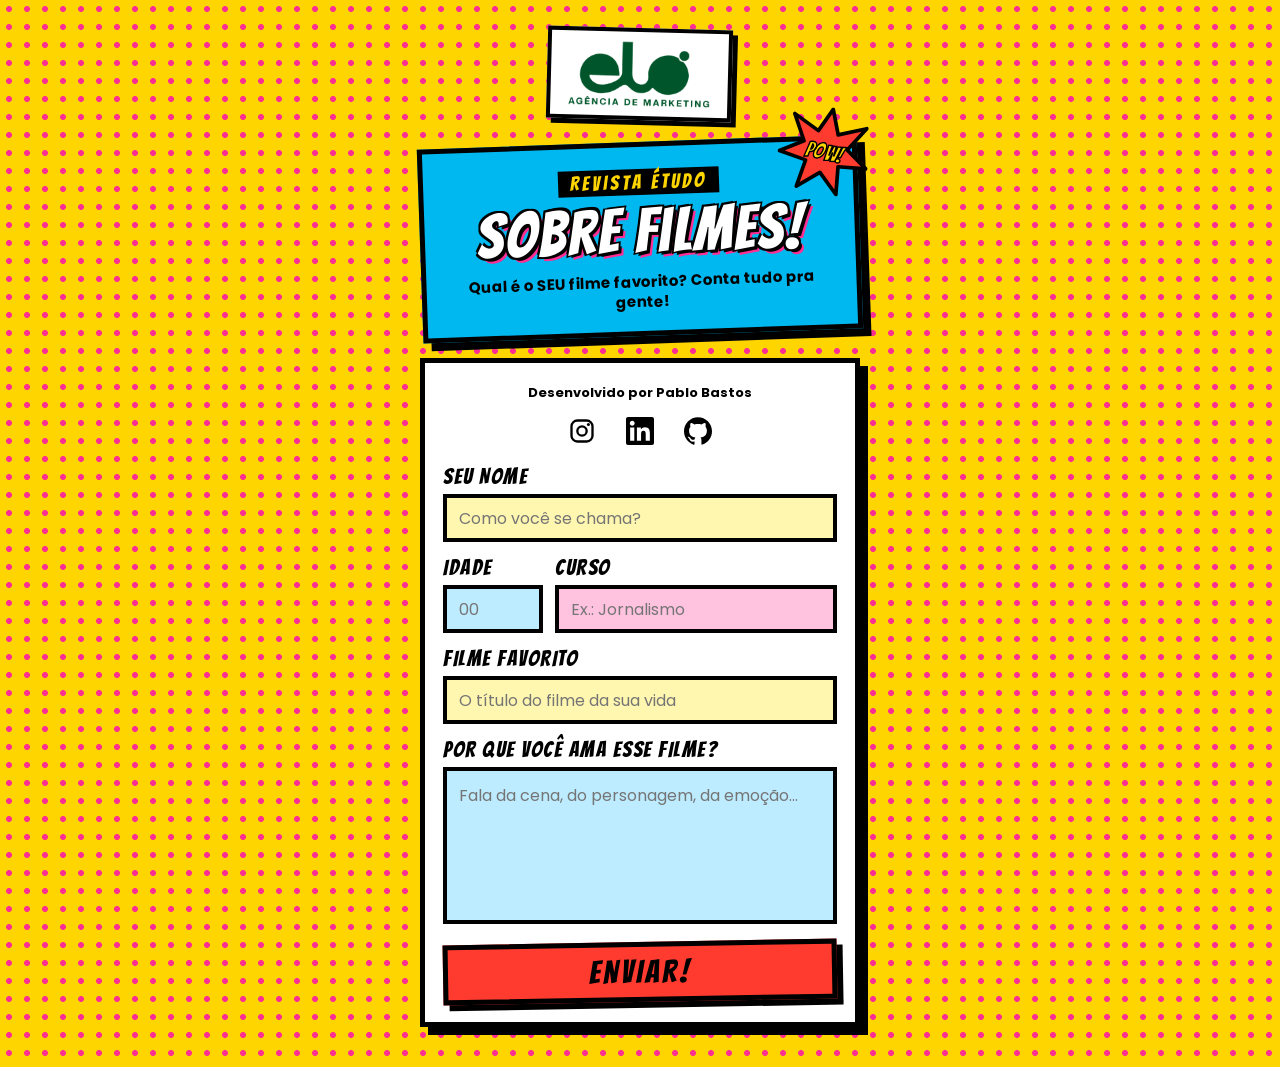
<file: index.html>
<!doctype html>
<html lang="pt-BR">
<head>
<meta charset="utf-8">
<meta name="viewport" content="width=device-width,initial-scale=1">
<title>Cinema Pop – Conte seu filme favorito</title>
<link rel="preconnect" href="https://fonts.googleapis.com">
<link href="https://fonts.googleapis.com/css2?family=Bangers&family=Poppins:wght@500;700&display=swap" rel="stylesheet">
<link rel="stylesheet" href="style.css">
</head>
<body>
<main class="wrap">
  <div class="logo"><img src="logo.png" alt="elo – Agência de Marketing"></div>

  <header class="hero">
    <svg class="pow" aria-hidden="true" width="92" height="92" viewBox="0 0 100 100"><polygon points="50,2 61,28 90,15 74,42 98,58 68,62 72,92 50,72 28,92 32,62 2,58 26,42 10,15 39,28" fill="#FF3B30" stroke="#000" stroke-width="4" stroke-linejoin="round"/><text x="50" y="58" text-anchor="middle" font-family="Bangers,sans-serif" font-size="24" fill="#FFD500" stroke="#000" stroke-width="1.5">POW!</text></svg>
    <div class="tag">Revista ÉTUDO</div>
    <h1>Sobre filmes!</h1>
    <p>Qual é o SEU filme favorito? Conta tudo pra gente!</p>
  </header>

  <form id="form" class="card" novalidate>
    <div class="credit">
      <span>Desenvolvido por Pablo Bastos</span>
      <div class="social">
        <a href="https://www.instagram.com/pablobastos__" target="_blank" rel="noopener" aria-label="Instagram do Pablo Bastos"><svg viewBox="0 0 24 24" width="28" height="28" aria-hidden="true"><rect x="3" y="3" width="18" height="18" rx="5" fill="none" stroke="currentColor" stroke-width="2"/><circle cx="12" cy="12" r="4" fill="none" stroke="currentColor" stroke-width="2"/><circle cx="17.5" cy="6.5" r="1.3" fill="currentColor"/></svg></a>
        <a href="https://www.linkedin.com/in/bastospablo" target="_blank" rel="noopener" aria-label="LinkedIn do Pablo Bastos"><svg viewBox="0 0 24 24" width="28" height="28" aria-hidden="true" fill="currentColor"><path d="M20.447 20.452h-3.554v-5.569c0-1.328-.027-3.037-1.852-3.037-1.853 0-2.136 1.445-2.136 2.939v5.667H9.351V9h3.414v1.561h.046c.477-.9 1.637-1.85 3.37-1.85 3.601 0 4.267 2.37 4.267 5.455v6.286zM5.337 7.433c-1.144 0-2.063-.926-2.063-2.065 0-1.138.92-2.063 2.063-2.063 1.14 0 2.064.925 2.064 2.063 0 1.139-.925 2.065-2.064 2.065zm1.782 13.019H3.555V9h3.564v11.452zM22.225 0H1.771C.792 0 0 .774 0 1.729v20.542C0 23.227.792 24 1.771 24h20.451C23.2 24 24 23.227 24 22.271V1.729C24 .774 23.2 0 22.222 0h.003z"/></svg></a>
        <a href="https://github.com/PabloBastos" target="_blank" rel="noopener" aria-label="GitHub do Pablo Bastos"><svg viewBox="0 0 24 24" width="28" height="28" aria-hidden="true" fill="currentColor"><path d="M12 .297c-6.63 0-12 5.373-12 12 0 5.303 3.438 9.8 8.205 11.385.6.113.82-.258.82-.577 0-.285-.01-1.04-.015-2.04-3.338.724-4.042-1.61-4.042-1.61C4.422 18.07 3.633 17.7 3.633 17.7c-1.087-.744.084-.729.084-.729 1.205.084 1.838 1.236 1.838 1.236 1.07 1.835 2.809 1.305 3.495.998.108-.776.417-1.305.76-1.605-2.665-.3-5.466-1.332-5.466-5.93 0-1.31.465-2.38 1.235-3.22-.135-.303-.54-1.523.105-3.176 0 0 1.005-.322 3.3 1.23.96-.267 1.98-.399 3-.405 1.02.006 2.04.138 3 .405 2.28-1.552 3.285-1.23 3.285-1.23.645 1.653.24 2.873.12 3.176.765.84 1.23 1.91 1.23 3.22 0 4.61-2.805 5.625-5.475 5.92.42.36.81 1.096.81 2.22 0 1.606-.015 2.896-.015 3.286 0 .315.21.69.825.57C20.565 22.092 24 17.592 24 12.297c0-6.627-5.373-12-12-12"/></svg></a>
      </div>
    </div>
    <div class="f"><label for="nome">SEU NOME</label>
      <input id="nome" name="nome" type="text" maxlength="80" required autocomplete="given-name" placeholder="Como você se chama?" style="background:#FFF7B0"></div>
    <div class="row">
      <div class="f" style="width:100px"><label for="idade">IDADE</label>
        <input id="idade" name="idade" type="number" inputmode="numeric" min="1" max="120" required placeholder="00" style="background:#BDEBFF"></div>
      <div class="f" style="flex:1"><label for="curso">CURSO</label>
        <input id="curso" name="curso" type="text" maxlength="80" required placeholder="Ex.: Jornalismo" style="background:#FFC2DF"></div>
    </div>
    <div class="f"><label for="filme">FILME FAVORITO</label>
      <input id="filme" name="filme" type="text" maxlength="120" required placeholder="O título do filme da sua vida" style="background:#FFF7B0"></div>
    <div class="f"><label for="descricao">POR QUE VOCÊ AMA ESSE FILME?</label>
      <textarea id="descricao" name="descricao" rows="5" maxlength="1000" required placeholder="Fala da cena, do personagem, da emoção..." style="background:#BDEBFF"></textarea></div>
    <p id="erro" class="msg err hidden" role="alert"></p>
    <button id="enviar" class="btn" type="submit">ENVIAR!</button>
  </form>

  <section id="ok" class="card ok hidden" aria-live="polite">
    <h2>VALEU!</h2>
    <p class="msg">Sua resposta foi enviada. Que filme bom!</p>
    <button id="outra" class="btn" type="button" style="width:100%">ENVIAR OUTRA</button>
  </section>
</main>
<script src="config.js"></script>
<script src="api.js"></script>
<script>
const $ = id => document.getElementById(id);
$('form').addEventListener('submit', async e => {
  e.preventDefault();
  const erro = $('erro'); erro.classList.add('hidden');
  const d = {nome: $('nome').value.trim(), idade: parseInt($('idade').value, 10), curso: $('curso').value.trim(), filme: $('filme').value.trim(), descricao: $('descricao').value.trim()};
  if (!d.nome || !d.curso || !d.filme || !d.descricao || !(d.idade >= 1 && d.idade <= 120)) {
    erro.textContent = 'Preencha todos os campos, ok?'; erro.classList.remove('hidden'); return;
  }
  $('enviar').disabled = true; $('enviar').textContent = 'ENVIANDO...';
  try {
    await enviarResposta(d);
    $('form').classList.add('hidden'); $('ok').classList.remove('hidden'); $('form').reset();
  } catch (err) {
    erro.textContent = 'Ops, não deu pra enviar. Tente de novo!'; erro.classList.remove('hidden');
  } finally { $('enviar').disabled = false; $('enviar').textContent = 'ENVIAR!'; }
});
$('outra').addEventListener('click', () => { $('ok').classList.add('hidden'); $('form').classList.remove('hidden'); $('nome').focus(); });
</script>
</body>
</html>
</file>
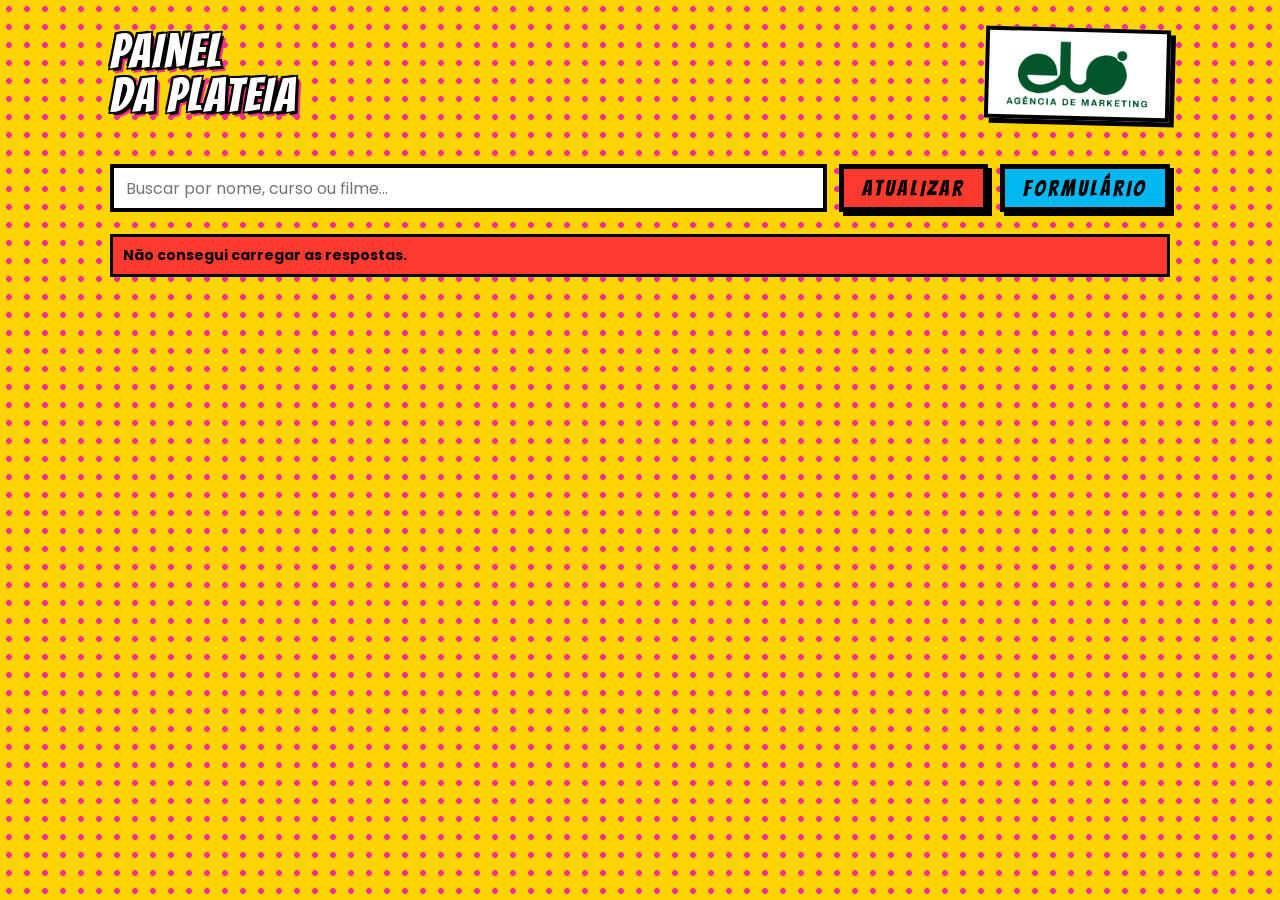
<file: respostas.html>
<!doctype html>
<html lang="pt-BR">
<head>
<meta charset="utf-8">
<meta name="viewport" content="width=device-width,initial-scale=1">
<title>Cinema Pop – Painel de respostas</title>
<link rel="preconnect" href="https://fonts.googleapis.com">
<link href="https://fonts.googleapis.com/css2?family=Bangers&family=Poppins:wght@500;700&display=swap" rel="stylesheet">
<link rel="stylesheet" href="style.css">
</head>
<body>
<main class="wrap wide">
  <div class="top">
    <h1>PAINEL<br>DA PLATEIA</h1>
    <div class="logo"><img src="logo.png" alt="elo – Agência de Marketing"></div>
  </div>
  <div id="demo" class="demo hidden">MODO DEMO: mostrando só as respostas enviadas neste navegador. Configure o config.js para ver as de todo mundo.</div>
  <div class="stats" id="stats" aria-live="polite"></div>
  <div class="tools">
    <input id="busca" type="search" placeholder="Buscar por nome, curso ou filme..." aria-label="Buscar respostas">
    <button id="atualizar" class="btn" type="button">ATUALIZAR</button>
    <a class="btn" href="index.html" style="background:var(--c)">FORMULÁRIO</a>
  </div>
  <p id="erro" class="msg err hidden" role="alert"></p>
  <section id="grid" class="grid" aria-live="polite"></section>
</main>
<script src="config.js"></script>
<script src="api.js"></script>
<script>
const $ = id => document.getElementById(id);
const CORES = ['#00B8F0','#FF8FC8','#FFFFFF','#BDEBFF','#FFF7B0'];
let dados = [];
if (DEMO) $('demo').classList.remove('hidden');
function el(tag, cls, txt) { const e = document.createElement(tag); if (cls) e.className = cls; if (txt != null) e.textContent = txt; return e; }
function render() {
  const q = $('busca').value.trim().toLowerCase();
  const lista = dados.filter(r => !q || [r.nome, r.curso, r.filme, r.descricao].join(' ').toLowerCase().includes(q));
  const grid = $('grid'); grid.replaceChildren();
  if (!lista.length) { grid.append(el('div', 'empty', dados.length ? 'Nada encontrado.' : 'Ainda não chegou nenhuma resposta...')); }
  lista.forEach((r, i) => {
    const c = el('article', 'resp'); c.style.background = CORES[i % CORES.length];
    c.append(el('h3', '', r.filme), el('div', 'who', r.nome + ' · ' + r.idade + ' anos · ' + r.curso), el('p', '', r.descricao));
    grid.append(c);
  });
  const cont = {};
  dados.forEach(r => { const k = r.filme.trim().toLowerCase(); cont[k] = cont[k] || {n: 0, t: r.filme.trim()}; cont[k].n++; });
  const top = Object.values(cont).sort((a, b) => b.n - a.n)[0];
  const s = $('stats'); s.replaceChildren();
  const a = el('div', 'chip'); a.append(el('b', '', String(dados.length)), document.createTextNode('respostas')); s.append(a);
  if (top && top.n > 1) { const b = el('div', 'chip'); b.append(el('b', '', top.n + 'x'), document.createTextNode('mais citado: ' + top.t)); s.append(b); }
}
async function carregar() {
  try { dados = await listarRespostas(); $('erro').classList.add('hidden'); render(); }
  catch (e) { $('erro').textContent = 'Não consegui carregar as respostas.'; $('erro').classList.remove('hidden'); }
}
$('busca').addEventListener('input', render);
$('atualizar').addEventListener('click', carregar);
carregar(); setInterval(carregar, 10000);
</script>
</body>
</html>
</file>
<file: style.css>
:root {
    --y: #FFD500;
    --m: #FF2E93;
    --c: #00B8F0;
    --r: #FF3B30;
    --k: #000;
    --g: #00562A
}

* {
    box-sizing: border-box
}

body {
    margin: 0;
    min-height: 100vh;
    font-family: 'Poppins', sans-serif;
    color: #000;
    background-color: var(--y);
    background-image: radial-gradient(var(--m) 22%, transparent 24%);
    background-size: 18px 18px
}

.wrap {
    max-width: 480px;
    margin: 0 auto;
    padding: 28px 20px 40px;
    display: flex;
    flex-direction: column;
    gap: 22px
}

.bang {
    font-family: 'Bangers', sans-serif;
    font-weight: 400;
    letter-spacing: 1.5px
}

.logo {
    align-self: center;
    background: #fff;
    border: 4px solid #000;
    box-shadow: 5px 5px 0 #000;
    padding: 10px 18px;
    transform: rotate(1.5deg);
    display: flex;
    flex-direction: column;
    align-items: center;
    gap: 4px
}

.logo img {
    display: block;
    height: 64px;
    width: auto
}

.logo small {
    font-size: 10px;
    font-weight: 700;
    letter-spacing: 2px;
    text-transform: uppercase
}

.hero {
    position: relative;
    background: var(--c);
    border: 5px solid #000;
    box-shadow: 8px 8px 0 #000;
    padding: 22px 16px 20px;
    text-align: center;
    transform: rotate(-2deg)
}

.tag {
    font-family: 'Bangers', sans-serif;
    font-size: 20px;
    letter-spacing: 3px;
    background: #000;
    color: var(--y);
    display: inline-block;
    padding: 2px 12px;
    margin-bottom: 8px
}

h1 {
    margin: 0;
    font-family: 'Bangers', sans-serif;
    font-weight: 400;
    font-size: 62px;
    line-height: .92;
    letter-spacing: 2px;
    color: #fff;
    text-shadow: 3px 3px 0 #000, -2px -2px 0 #000, 2px -2px 0 #000, -2px 2px 0 #000, 5px 5px 0 var(--m)
}

.hero p {
    margin: 12px 0 0;
    font-weight: 700;
    font-size: 15px;
    line-height: 1.3
}

.pow {
    position: absolute;
    top: -34px;
    right: -18px;
    transform: rotate(14deg)
}

.card {
    background: #fff;
    border: 5px solid #000;
    box-shadow: 8px 8px 0 #000;
    padding: 20px 18px;
    display: flex;
    flex-direction: column;
    gap: 14px
}

.f {
    display: flex;
    flex-direction: column;
    gap: 6px
}

.row {
    display: flex;
    gap: 12px
}

label {
    font-family: 'Bangers', sans-serif;
    font-size: 22px;
    letter-spacing: 1.5px
}

input,
textarea {
    font-family: inherit;
    font-size: 16px;
    border: 4px solid #000;
    padding: 0 12px;
    width: 100%;
    border-radius: 0
}

input {
    height: 48px
}

textarea {
    padding: 12px;
    resize: none
}

input:focus,
textarea:focus,
button:focus-visible,
a:focus-visible {
    outline: 4px solid var(--r);
    outline-offset: 2px
}

.btn {
    height: 60px;
    border: 5px solid #000;
    background: var(--r);
    color: #000;
    font-family: 'Bangers', sans-serif;
    font-size: 32px;
    letter-spacing: 3px;
    box-shadow: 6px 6px 0 #000;
    cursor: pointer;
    margin-top: 4px;
    transform: rotate(-1deg);
    display: flex;
    align-items: center;
    justify-content: center;
    text-decoration: none
}

.btn:active {
    transform: translate(3px, 3px) rotate(-1deg);
    box-shadow: 3px 3px 0 #000
}

.btn:disabled {
    opacity: .6
}

.msg {
    font-weight: 700;
    font-size: 14px;
    margin: 0
}

.err {
    background: var(--r);
    border: 3px solid #000;
    padding: 8px 10px
}

.demo {
    background: #fff;
    border: 3px dashed #000;
    padding: 8px 10px;
    font-size: 12px;
    font-weight: 700
}

.ok {
    text-align: center;
    align-items: center
}

.ok h2 {
    margin: 0;
    font-family: 'Bangers', sans-serif;
    font-weight: 400;
    font-size: 44px;
    letter-spacing: 2px;
    color: var(--m);
    text-shadow: 2px 2px 0 #000
}

.hidden {
    display: none !important
}

/* painel */
.wide {
    max-width: 1100px
}

.top {
    display: flex;
    flex-wrap: wrap;
    gap: 16px;
    align-items: center;
    justify-content: space-between
}

.top h1 {
    font-size: 48px
}

.stats {
    display: flex;
    flex-wrap: wrap;
    gap: 10px
}

.chip {
    background: #fff;
    border: 4px solid #000;
    box-shadow: 4px 4px 0 #000;
    padding: 6px 12px;
    font-weight: 700;
    font-size: 14px
}

.chip b {
    font-family: 'Bangers', sans-serif;
    font-size: 24px;
    font-weight: 400;
    letter-spacing: 1px;
    margin-right: 4px
}

.tools {
    display: flex;
    gap: 12px;
    flex-wrap: wrap
}

.tools input {
    flex: 1;
    min-width: 200px;
    background: #fff
}

.tools .btn {
    height: 48px;
    font-size: 22px;
    padding: 0 18px;
    margin: 0;
    transform: none;
    box-shadow: 4px 4px 0 #000
}

.grid {
    display: grid;
    grid-template-columns: repeat(auto-fill, minmax(280px, 1fr));
    gap: 22px
}

.resp {
    border: 5px solid #000;
    box-shadow: 7px 7px 0 #000;
    padding: 16px;
    display: flex;
    flex-direction: column;
    gap: 8px
}

.resp h3 {
    margin: 0;
    font-family: 'Bangers', sans-serif;
    font-weight: 400;
    font-size: 30px;
    letter-spacing: 1.5px;
    line-height: 1
}

.resp .who {
    font-weight: 700;
    font-size: 13px
}

.resp p {
    margin: 0;
    font-size: 15px;
    line-height: 1.4;
    word-break: break-word
}

.empty {
    background: #fff;
    border: 5px solid #000;
    padding: 24px;
    text-align: center;
    font-weight: 700;
    grid-column: 1/-1
}

.credit {
    display: flex;
    flex-direction: column;
    align-items: center;
    gap: 8px;
    font-weight: 700;
    font-size: 13px
}

.social {
    display: flex;
    gap: 18px
}

.social a {
    color: #000;
    display: flex;
    padding: 6px;
    transition: transform .15s, color .15s
}

.social a:hover {
    color: var(--m);
    transform: translateY(-2px) rotate(-6deg)
}
</file>
